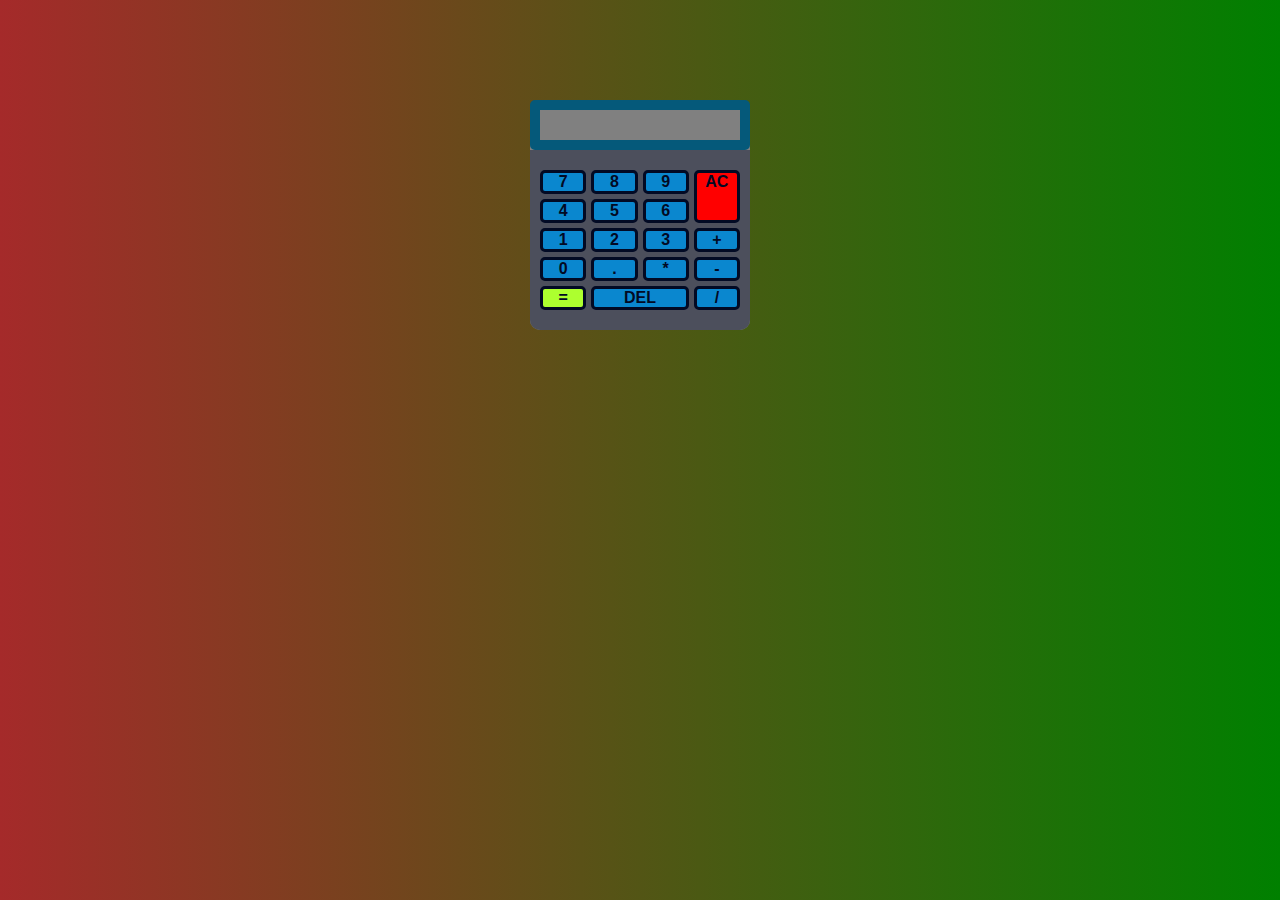
<file: Calculator App/index.html>
<!DOCTYPE html>
<html lang="en">
<head>
    <meta charset="UTF-8">
    <meta http-equiv="X-UA-Compatible" content="IE=edge">
    <meta name="viewport" content="width=device-width, initial-scale=1.0">
    <link rel="stylesheet" href="style.css">
    <title>Calculator</title>
</head>
<body>
    
     <div class="container">
         <div class="screen"></div>
         <div class="btns">
            <div class="num">7</div>
            <div class="num">8</div>
            <div class="num">9</div>
            <div id="clearBtn">AC</div>
            <div class="num">4</div>
            <div class="num">5</div>
            <div class="num">6</div>
            <div class="num">1</div>
            <div class="num">2</div>
            <div class="num">3</div>
            <div class="operator">+</div>
            <div class="num">0</div>
            <div class="num">.</div>
            <div class="operator times">*</div>
            <div class="operator" id="minusOperator">-</div>
            <div id="equalBtn">=</div>
            <div class="operator">/</div>
            <div id="deleteBtn">DEL</div>
        </div>
     </div>

    <script src="app.js"></script>
</body>
</html>
</file>
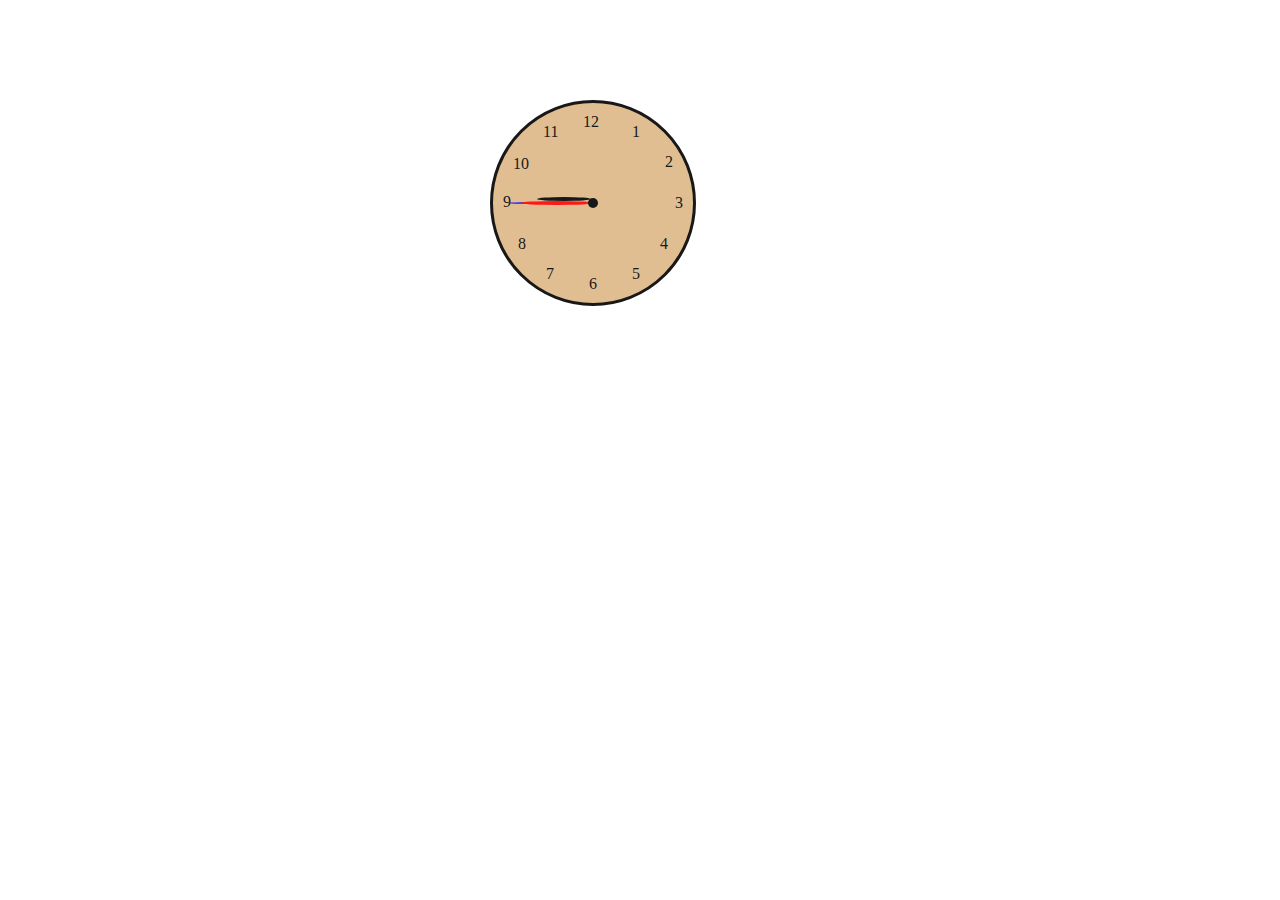
<file: Digital Clock/index.html>
<!DOCTYPE html>
<html lang="en">
<head>
    <meta charset="UTF-8">
    <meta http-equiv="X-UA-Compatible" content="IE=edge">
    <meta name="viewport" content="width=device-width, initial-scale=1.0">
    <link rel="stylesheet" href="style.css">
    <title>Digital Clock</title>
</head>
<body>
    
    <div class="container">
        <div class="digital">
            <span class="hours"></span>:<span class="minutes"></span>:<span class="seconds"></span>
        </div>
        <div class="analogue">
            <span class="num one">1</span>
            <span class="num two">2</span>
            <span class="num three">3</span>
            <span class="num four">4</span>
            <span class="num five">5</span>
            <span class="num six">6</span>
            <span class="num seven">7</span>
            <span class="num eight">8</span>
            <span class="num nine">9</span>
            <span class="num ten">10</span>
            <span class="num eleven">11</span>
            <span class="num twelve">12</span>
            <span class="hour_hand"></span>
            <span class="minute_hand"></span>
            <span class="second_hand"></span>
            <div class="center"></div>
        </div>
    </div>

    <script src="app.js"></script>
</body>
</html>
</file>
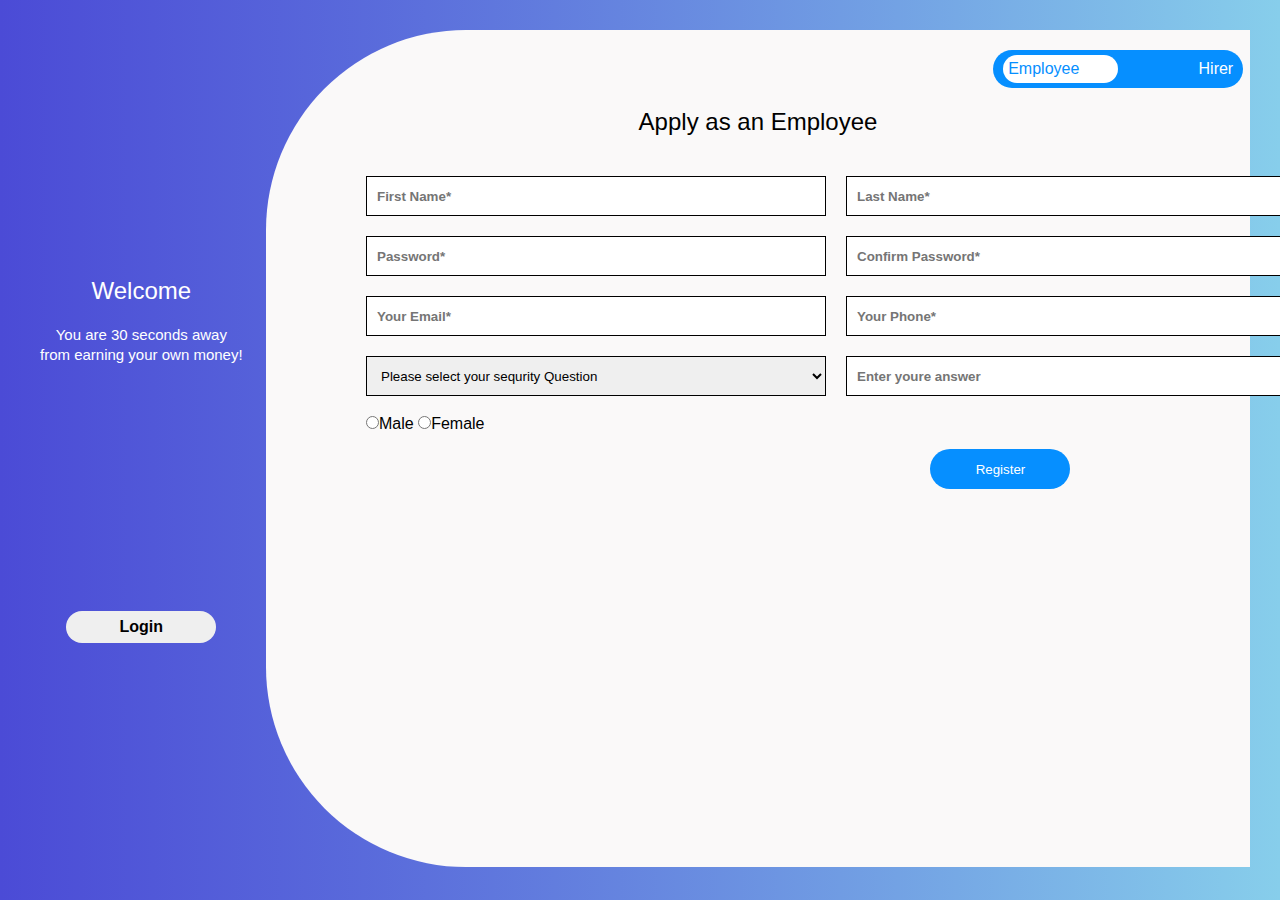
<file: Form Validation/index.html>
<!DOCTYPE html>
<html lang="en">
<head>
    <meta charset="UTF-8">
    <meta http-equiv="X-UA-Compatible" content="IE=edge">
    <meta name="viewport" content="width=device-width, initial-scale=1.0">
    <link rel="stylesheet" href="style.css">
    <title>Form Validation</title>
</head>
<body>
     <div class="container">
        <div class="signin">
            <div>
                <h2>Welcome</h2>
                <p>You are 30 seconds away <br> from earning your own money!</p>
            </div>
            <button>Login</button>
        </div>

        <div class="signup">
            <div class="choice"><span class="employee active">Employee</span><span class="hirer">Hirer</span></div>
            <h2>Apply as an Employee</h2>
            <form>
                <div class="texts">
                    <input type="text" id="name" name="name" placeholder="First Name*">
                    <input type="text" id="surname" name="surname" placeholder="Last Name*">
                    <input type="password" id="password" name="password" placeholder="Password*">
                    <input type="password" id="confirm" name="confirm" placeholder="Confirm Password*">
                    <input type="email" id="email" name="email" placeholder="Your Email*">
                    <input type="tel" id="phone" name="phone" placeholder="Your Phone*">
                    <select name="security" id="security">
                        <option value="0">Please select your sequrity Question</option>
                        <option value="1">Mother's maiden name</option>
                        <option value="2">Your birth year</option>
                        <option value="3">Most embarassing moment</option>
                        <option value="4">High school favourit teacher</option>
                    </select>
                    <input type="text" id="answers" name="answers" placeholder="Enter youre answer">
                    </div>
               
                <div>
                    <input type="radio" name="gender" value="Male">Male
                    <input type="radio" name="gender" value="Female">Female
                </div>
                <input type="button" value="Register">
                <div id="feedback"></div>
            </form>
        </div>
     </div>


    <script src="index.js"></script>
</body>
</html>
</file>
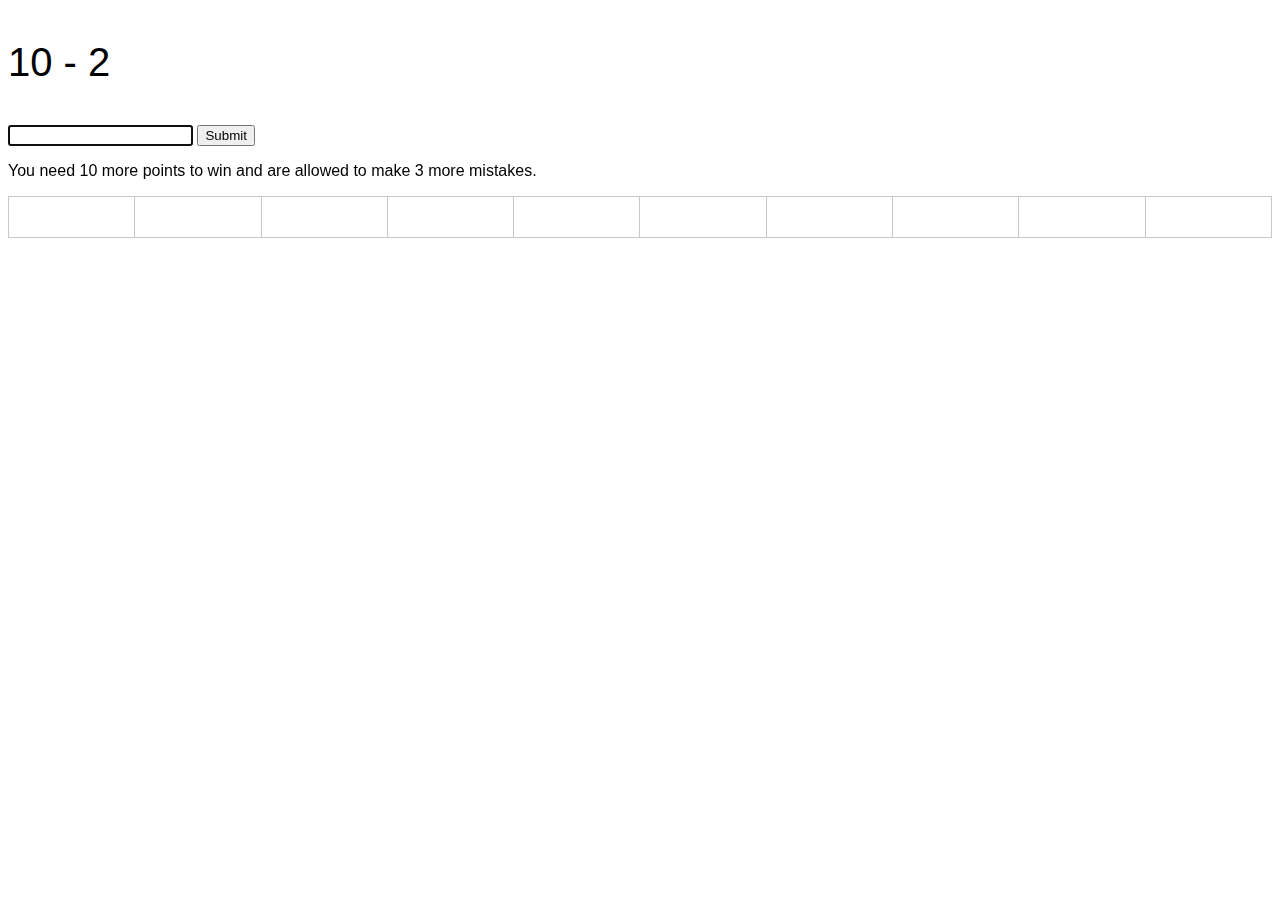
<file: Math Game/index.html>
<!DOCTYPE html>
<html lang="en">
<head>
    <meta charset="UTF-8">
    <meta http-equiv="X-UA-Compatible" content="IE=edge">
    <meta name="viewport" content="width=device-width, initial-scale=1.0">
    <link rel="stylesheet" href="style.css">
    <title>Math Game</title>
</head>
<body>
    
    <div class="main-ui">
        <p class="problem"></p>
        <p></p>
        <form class="our-form">
            <input type="text" class="our-field" autocomplete="off">
            <button>Submit</button>
        </form>

        <p class="timer"> You need <span class="points">10</span> more points to win and are allowed to make <span class="mistakes">3</span> more mistakes.</p>

        <div class="progress">
            <div class="boxes">
                <div class="box"></div>
                <div class="box"></div>
                <div class="box"></div>
                <div class="box"></div>
                <div class="box"></div>
                <div class="box"></div>
                <div class="box"></div>
                <div class="box"></div>
                <div class="box"></div>
                <div class="box"></div>
            </div>
            <div class="progress-bar"></div>
        </div>
    </div>
    <div class="overlay">
        <div class="overlay-inner">
            <p class="end-message"></p>
            <button class="reset-btn">Start Over</button>
        </div>
    </div>

    <script src="main.js"></script>
</body>
</html>
</file>
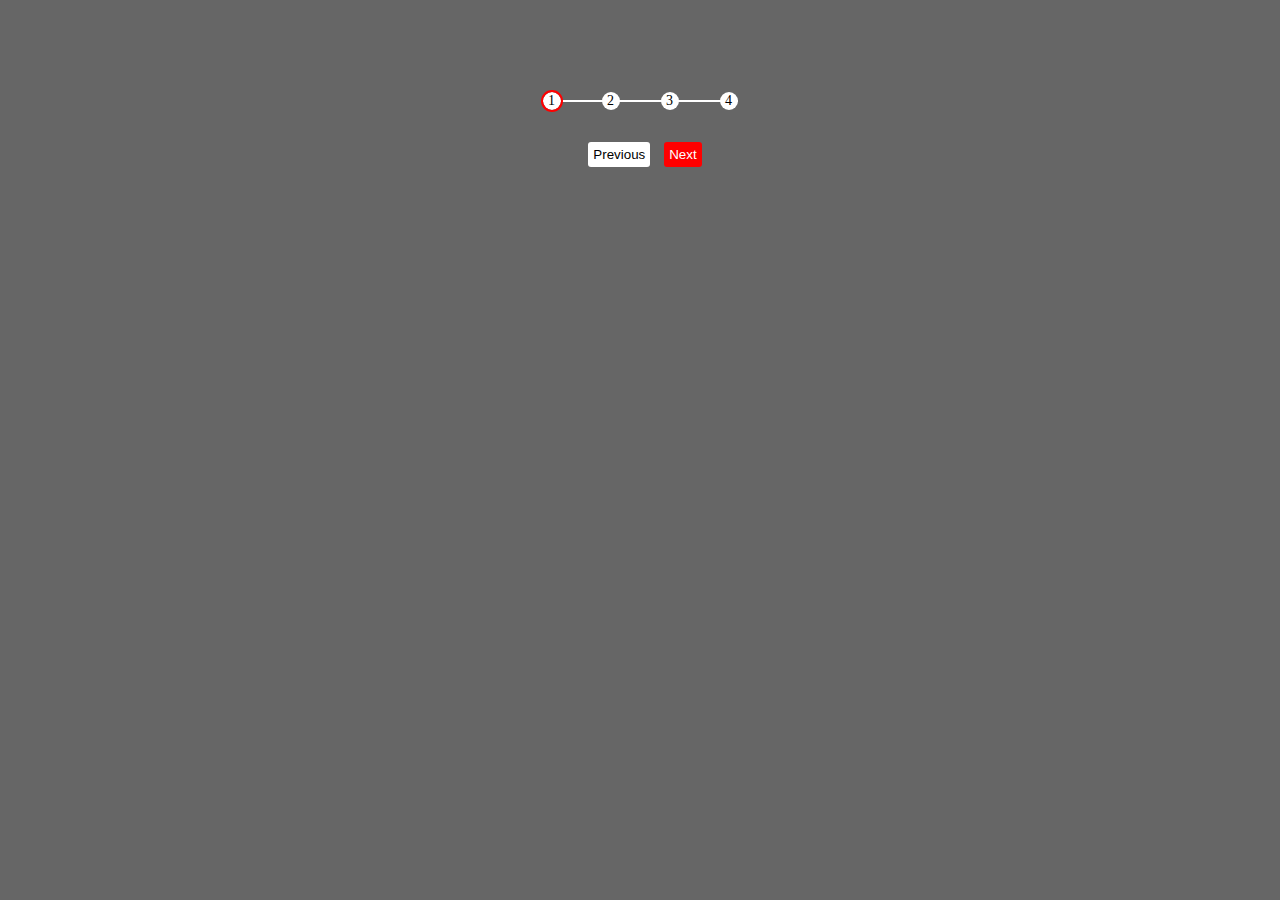
<file: Progress Bar/index.html>
<!DOCTYPE html>
<html lang="en">
<head>
    <meta charset="UTF-8">
    <meta http-equiv="X-UA-Compatible" content="IE=edge">
    <meta name="viewport" content="width=device-width, initial-scale=1.0">
    <link rel="stylesheet" href="style.css">
    <title>Document</title>
</head>
<body>

       <div class="container">
        <div class="progress"></div>
        <div class="num one">1</div>
        <div class="num two">2</div>
        <div class="num three">3</div>
        <div class="num four">4</div>
       </div>
       <div class="btns">
        <button class="btn prev" disabled>Previous</button>
        <button class="btn next">Next</button>
       </div>

    <script src="app.js"></script>
</body>
</html>
</file>
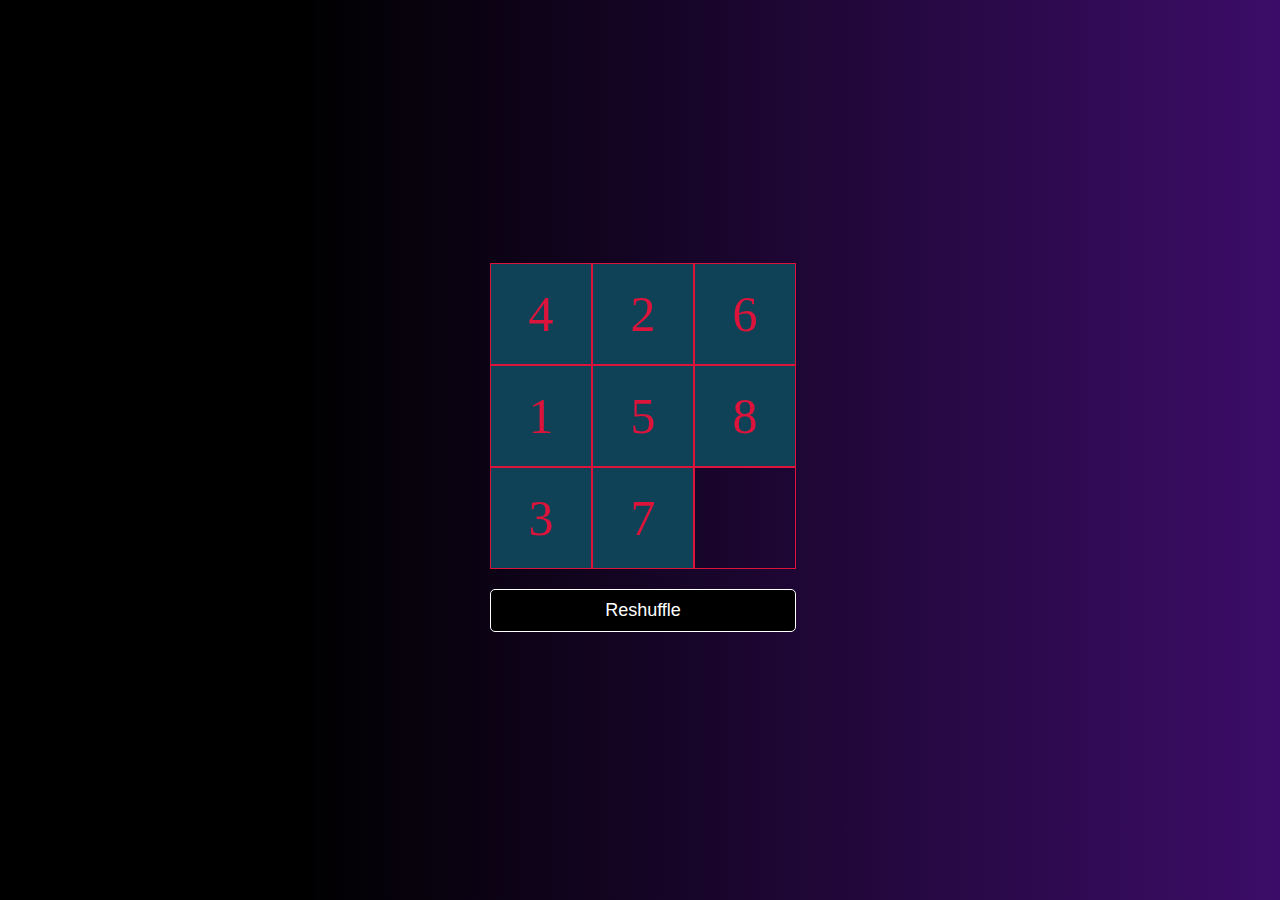
<file: puzzle game/index.html>
<!DOCTYPE html>
<html lang="en">
<head>
    <meta charset="UTF-8">
    <meta http-equiv="X-UA-Compatible" content="IE=edge">
    <meta name="viewport" content="width=device-width, initial-scale=1.0">
    <link rel="stylesheet" href="style.css">
    <title>Image Puzzle Game</title>
</head>
<body>
    
    <div class="container">
        <div class="piece_container first" draggable ="true"><span class="piece 1"></span></div>
        <div class="piece_container second" draggable ="true"><span class="piece 2"></span></div>
        <div class="piece_container third" draggable ="true"><span class="piece 3"></span></div>
        <div class="piece_container fourth" draggable ="true"><span class="piece 4"></span></div>
        <div class="piece_container fifth" draggable ="true"><span class="piece 5"></span></div>
        <div class="piece_container sixth" draggable ="true"><span class="piece 6"></span></div>
        <div class="piece_container seventh" draggable ="true"><span class="piece 7"></span></div>
        <div class="piece_container eighth" draggable ="true"><span class="piece 8"></span></div>
        <div class="empty" draggable ="true"></div>
        <div class="win_screen">
            <p>Congratulations, you won</p>
            <button class="restart">Restart</button>
        </div>
        <button class="restart btn">Reshuffle</button>
    </div>
    

    <script src="app.js"></script>
</body>
</html>
</file>
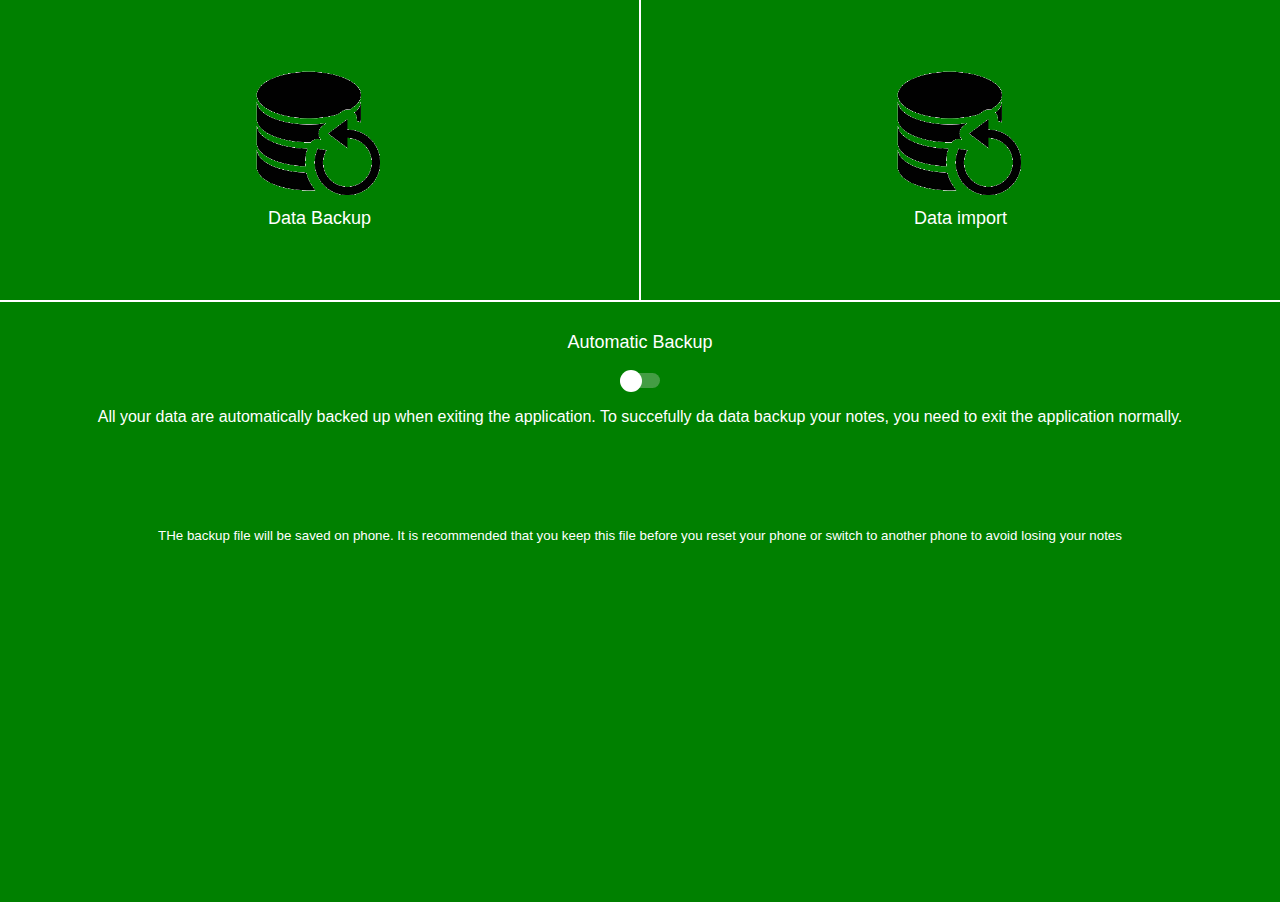
<file: Notebook App Clone/data.html>
<!DOCTYPE html>
<html lang="en">
<head>
    <meta charset="UTF-8">
    <meta http-equiv="X-UA-Compatible" content="IE=edge">
    <meta name="viewport" content="width=device-width, initial-scale=1.0">
    <link rel="stylesheet" href="style.css">
    <title>Document</title>
</head>
<body class="data_backup_page">
    
    <div class="data_container">
        <div class="data_backup">
            <img src="data.png" alt="data">
            <h3>Data Backup</h3>
        </div>
        <div class="data_import">
            <img src="data.png" alt="data">
            <h3>Data import</h3>
        </div>
        <div class="auto_data_backup">
            <h3>Automatic Backup</h3>
            <div id="auto"><span id="selector"></span></div>
            <p>All your data are automatically backed up when exiting the application.
                To succefully da data backup your notes, you need to exit the application normally.
            </p>
            <p><small>THe backup file will be saved on phone. It is recommended that you keep this file before you reset your phone or switch to another phone to avoid losing your notes</small></p>
        </div>
        <div id="popup1" class="popup">
            <p>All your data will be backed up, if you have a backup, it will
                be overwritten. Do you want to confirm?
                <button id="noOption">No</button>
                <button id="yesOption">Yes</button>
            </p>
        </div>
        <div id="popup2" class="popup">
            <p>The file you last backed up will be uploaded. All data(notes, passwords, color, text settings) in
                the application will be replaced with the backed-up file.
                Do you want to confirm?
                <div>
                    <button id="noOption">No</button>
                    <button id="yesOption">Yes</button>
                </div>
            </p>
        </div>
        <div id="backUp">Data Successfully Backed up</div>
    </div>
    <script src="app.js"></script>
    <script src="data.js"></script>
</body>
</html>
</file>
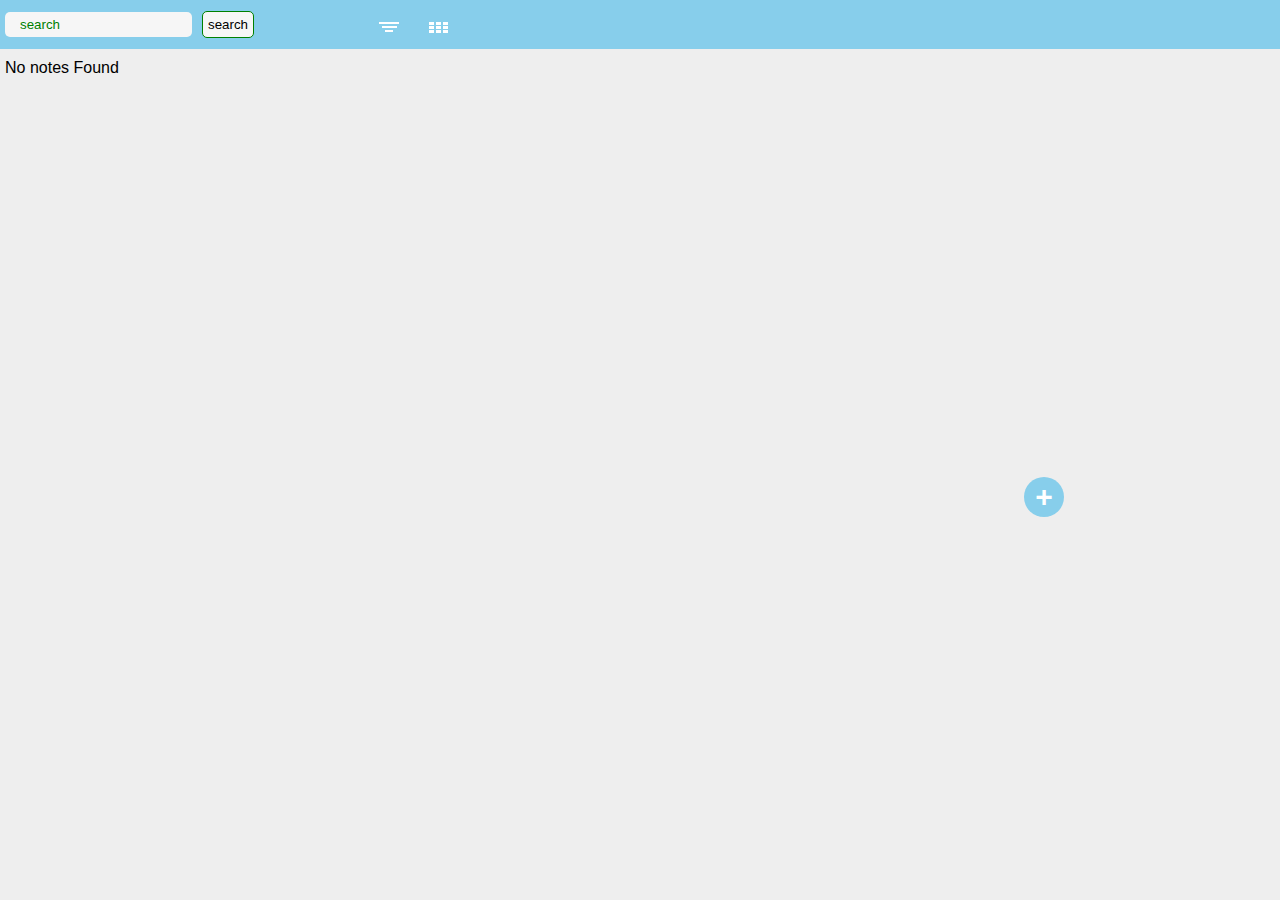
<file: Notebook App Clone/view.html>
<!DOCTYPE html>
<html lang="en">
<head>
    <meta charset="UTF-8">
    <meta http-equiv="X-UA-Compatible" content="IE=edge">
    <meta name="viewport" content="width=device-width, initial-scale=1.0">
    <link rel="stylesheet" href="main.css">
    <title>Document</title>
</head>
<body class="view_page">
    <div class="container">
        <div class="nav">
            <input type="search" id="searchInput" placeholder="search">
            <input type="button" id="searchBtn" onclick="searchNotes()" value="search" style="border: 1px solid green;">
            <div id="sortBtn"><span></span><span></span><span></span></div>
            <div id="sortContainer">
                <form>
                    <label for="sort">Select date sortig</label>
                    <p><input type="radio" name="sort" checked> Newest first</p> 
                    <p><input type="radio" name="sort"> Oldest first</p>
                    <p><input type="radio" name="sort"> A- Z</p>
                    <p><input type="radio" name="sort"> Z - A</p>
                </form>
            </div>
            <div class="box_burger">
                <span></span>
                <span></span>
                <span></span>
                <span></span>
                <span></span>
                <span></span>
                <span></span>
                <span></span>
                <span></span>
            </div>
            <div class="list_burger">
                <span></span>
                <span></span>
                <span></span>
                <span></span>
            </div>
        </div>
        <div class="notes primary"></div>
        <a href="write.html">+</a>
    </div>
    <script src="functions.js"></script>
    <script src="app.js"></script>
    <script src="view.js"></script>
</body>
</html>
</file>
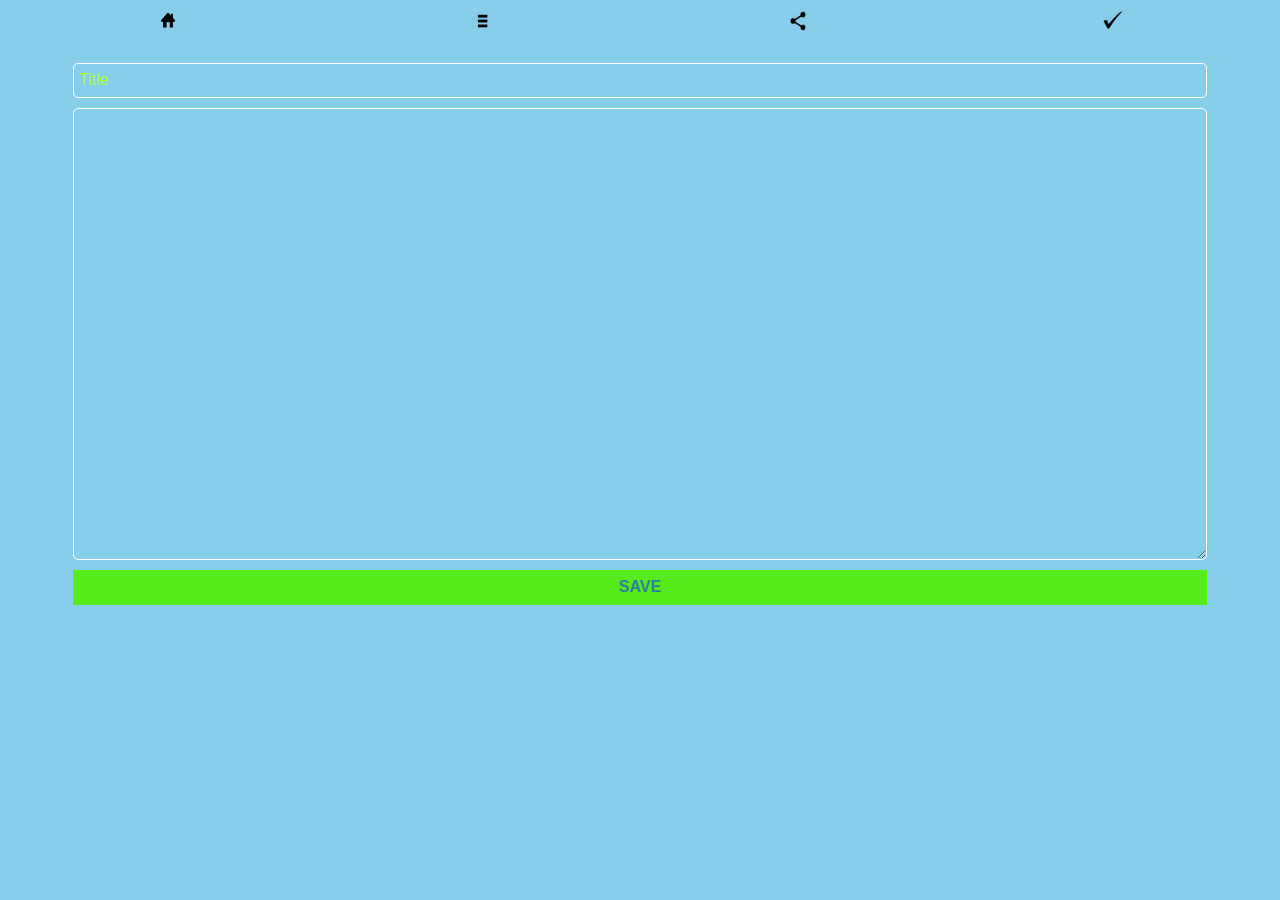
<file: Notebook App Clone/write.html>
<head>
    <meta charset="UTF-8">
    <meta http-equiv="X-UA-Compatible" content="IE=edge">
    <meta name="viewport" content="width=device-width, initial-scale=1.0">
    <link rel="stylesheet" href="style.css">
    <title>Write Note</title>
</head>
<body class="write_page">
   
    
    <div class="container write_container">
        <nav>
            <a href="index.html"><img src="home-icon-flat-vector-20439788.jpg" alt=""></a>            <img src="burger.png" alt="">
            <img src="share.png" alt="">
            <a href="view.html"><img src="check.png" alt=""></a>
            
        </nav>
       <form>
        
        <input type="text" id="title" placeholder="Title">
        <textarea name="note" id="noteInput" cols="30" rows="30" placeholder="Message...">
            
        </textarea>
        <input type="button" id="noteSaveBtn" value="save">
       </form>
    </div>
    <script src="app.js"></script>
    <script src="functions.js"></script>
    <script src="write.js"></script>
</body>
</html>
</file>
<file: Calculator App/style.css>
body {
    background-image: linear-gradient(to left, green, brown);
    font-family: sans-serif;
}
.container {
    width: 200px;
    margin: 100px auto;
    display: flex;
    flex-direction: column;
    align-items: center;
    justify-content: center;
    background-color: grey;
    border-radius: 10px;
    padding: 0 10px;
}
.screen {
    border: 10px solid rgb(5, 89, 122);
    color: white;
    font-weight: bold;
    font-size: 20px;
    height: 30px;
    width: 180px;
    display: flex;
    justify-content: end;
    align-items: center;
    border-radius: 5px;
    padding: 0 10px;
    overflow: hidden;
}
.btns {
    background-color: rgb(76, 79, 92);
    display: grid;
    grid-template-columns: repeat(4, 1fr);
    grid-template-rows: repeat(50px, 1fr);
    gap: 5px;
    width: 100%;
    padding: 20px 10px;
    border-bottom-left-radius: 10px;
    border-bottom-right-radius: 10px;
}
.num, 
.operator,
#equalBtn,
#clearBtn,
#deleteBtn {
    cursor: pointer;
    text-align: center;
    font-weight: bold;
    border: 3px solid rgb(2, 10, 36);
    border-radius: 5px;
    background-color: rgb(10, 135, 207);
    color: rgb(2, 10, 36);;
}
#clearBtn {
    grid-column: 4/5;
    grid-row: 1/3;
    background-color: red;
}
#deleteBtn {
    grid-column: 2/4;
    grid-row: 5/6;
}
#equalBtn {
    background-color: greenyellow;
}
.num:active,
#equalBtn:active,
#clearBtn:active,
#deleteBtn:active {
    color: azure;
    transform: scale(.98);
}
</file>
<file: Digital Clock/style.css>
.container {
    width: 300px;
    margin: 100px auto;
}
.digital {
    font-size: 20px;
    display: none;
}
.analogue {
    position: relative;
    width: 200px; 
    height: 200px;
    border: 3px solid black;
    background-color: burlywood;
    opacity: 0.9;
    border-radius: 50%;
    display: flex;
    justify-content: center;
    align-items: center;
}

.hour_hand,
.minute_hand,
.second_hand {
    position: absolute;
    left: 15px;
    width: 85px;
    border: 1px solid blue;
    border-radius: 50%;
    display: flex;
    justify-content: flex-start;
    align-items: center;
    font-weight: 700;
}

.minute_hand {
    left: 27px;
    z-index: 1;
    width: 70px;
    border: 2px solid red;
    border-radius: 50%;
}
.hour_hand {
    left: 44px;
    top: 94px;
    z-index: 2;
    width: 50px;
    border: 2px solid black;
    border-radius: 50%;
}

.second_hand,
.minute_hand,
.hour_hand {
     transform-origin: right bottom;
}
.num {
    position: absolute;
}
.twelve {
    left: 90px;
    top: 10px;
}
.six {
    left: 95 px;
    bottom: 10px;
}
.nine {
    left: 10px;
    top: 90px;
}
.three {
    right: 10px;
    top: 91px;
}
.one {
    right: 53px;
    top: 20px;
}
.five {
    right: 53px;
    bottom: 20px;
}
.ten {
    left: 20px;
    top: 52px;
}
.seven {
    left: 53px;
    bottom: 20px;
}
.two {
    right: 20px;
    top: 50px;
}
.four {
    right: 25px;
    bottom: 50px;
}
.eight {
    left: 25px;
    bottom: 50px;
}
.eleven {
    left: 50px;
    top: 20px;
}
.center {
    width: 10px;
    height: 10px;
    background-color: black;
    border-radius: 50%;
    position: relative;
    z-index: 100;
}
</file>
<file: Form Validation/style.css>
* {
    margin: 0;
    padding: 0;
    box-sizing: border-box;
}
body {
    font-family: sans-serif;
    background-image: linear-gradient(to right, rgb(75, 75, 214),700px, skyblue);
}
.container {
    height: 100vh;
    display: flex;
    padding: 30px  30px 30px 20px;
    justify-content: space-between;
}
.signin {
    height: 100%;
    display: flex;
    flex-direction: column;
    align-items: center;
    justify-content: space-evenly;
    text-align: center;
    color: #fff;
}
h2 {
    font-weight: lighter;
    margin: 20px;
}
p {
    font-size: 15px;
    margin: 20px;
    line-height: 1.3;
}
button {
    width: 150px;
    font-weight: bold;
    font-size: 16px;
    padding: 7px;
    border: 0;
    border-radius: 20px;

}
.signup {
    width: 80%;
    background-color: rgb(250, 249, 249);
    height: 93vh;
    padding: 20px 100px;
    border-bottom-left-radius: 200px;
    border-top-left-radius: 200px;
}
.choice {
    background-color: rgb(6, 143, 255);
    color:#fff;
    width: 250px;
    border-radius: 20px;
    padding: 5px 10px;
    display: flex;
    justify-content: space-between;
    align-items: center;
    position: relative;
    left: 80%;
}
.choice span {
    cursor: pointer;
}
.active {
    width: 50%;
    color: rgb(6, 143, 255);
    background-color: #fff;
    border-radius: 20px;
    padding: 5px;
}
.signup h2 {
    text-align: center;
    margin-bottom: 40px;
}
form .texts {
    display: grid;
    grid-template-columns: 1fr 1fr;
    gap: 20px;
}
input, select {
   width: 460px;
   height: 40px;  
   border: 1px solid;
   padding: 0 10px;
}
input::placeholder {
    font-weight: bold;
}
input:focus {
    outline: none;
    border: 1px solid;
}
input[type='radio'] {
    width: initial;
    height: initial;
    margin: 20px 0;
}
input[type='button'] {
    width: 140px;
    border: 0;
    background-color: rgb(6, 143, 255);
    color: #fff;
    border-radius: 20px;
    position: relative;
    left: 72%;
}
#feedback {
    color: red;
    text-transform: capitalize;
}
</file>
<file: Math Game/style.css>
body {
    font-family: sans-serif;
}
.problem {
    font-size: 40px;
}

.progress {
    border: 1px solid #c7c7c7;
    border-right: none;
    position: relative;
}

.boxes {
    display: flex;
    width: 100%;
}

.box {
    height: 40px;
    border-right:  1px solid #c7c7c7;
    flex: 1;
}

.progress-bar {
    background-color: greenyellow;
    opacity: .5;
    position: absolute;
    bottom: 0;
    top: 0;
    width: 100%;
    transform: scaleX(0);
    transform-origin: center left;
    transition: transform .5s ease-in;
}
.overlay {
    position: fixed;
    top: 0;
    bottom: 0;
    left: 0;
    right: 0;
    background-color: rgba(225, 225, 225, .5);
    display: flex;
    justify-content: center;
    align-items: center;
    opacity: 0;
    visibility: hidden;
    transition: all .33s ease-out;
    transform: scale(1.2);
}
body.overlay-is-open .overlay {
    opacity: 1;
    visibility: visible;
    transform: scale(1);
}
body.overlay-is-open .main-ui {
    filter:blur(4px)
}
</file>
<file: Progress Bar/style.css>
body {
    margin-top: 100px;
    background-color: #666;
    display: flex;
    flex-direction: column;
    justify-content: center;
    align-items: center;
}
.container {
    position: relative;
    z-index: -1;
    background-color: #fff;
    height: 2px;
    width: 195px;
    display: flex;
    justify-content: space-between;
    align-items: center;
}
.progress {
    position: absolute;
    z-index: 1;
    top: 0;
    bottom: 0;
    background-color: red;
    transform-origin: center left;
    transition: width .5s;
}
.num {
   position: relative;
   z-index: 2;
   font-size: 14px;
   background-color: white;
   color: #000;
   border-radius: 100%;
   width: 10px;
   height: 10px;
   padding: 4px;
   display: flex;
   justify-content: center;
   align-items: center;
   transition: border .5s;
}

.btn {
    margin-top: 40px;
    background-color: red;
    color: #fff;
    border: none;
    padding: 5px;
    border-radius: 3px;
    margin-left: 10px;
}
.btn:active {
   transform: scale(.98);
}
.one {
    outline: 2px solid red;
}
.btn:disabled {
    background-color: #fff;
    color: black;
}
.btn:disabled.btn:active {
    transform: scaleX(1);
}
</file>
<file: puzzle game/style.css>
body {
    height: 90vh;
    background-image: linear-gradient(to right, black 300px, rgb(60, 13, 104));
    display: flex;
    justify-content: center;
    align-items: center;
}
.container {
    position: relative;
    width: 300px;
    height: 300px;
    display: grid;
    grid-template-columns: 1fr 1fr 1fr;
    grid-template-rows: 1fr 1fr 1fr;
}
.container div {
    width: 100px;
    height: 100px;
    border: 1px solid crimson;
    font-size: 50px;
    color: crimson;
}
.piece {
    background-color: rgb(15, 66, 87);
    width: 100%;
    height: 100%;
    display: flex;
    justify-content: center;
    align-items: center;
}
.container .win_screen {
    position: absolute;
    background-color: grey;
    color: black;
    left: 12px;
    bottom: 7px;
    width: 93%;
    height: 93%;
    font-size: 30px;
    text-align: center;
    display: none;
    flex-direction: column;
    justify-content: center;
    align-items: center;
}
button {
    display: block;
    margin-top: -19px;
    padding: 10px 20px;
    font-size: 18px;
    background-color: black;
    color: white;
}
button:active {
    transform: scale(.98);
}
.btn {
    position: relative;
    z-index: 1;
    border: 1px solid #fff;
    border-radius: 5px;
    grid-row: 4;
    grid-column: 1 / 4;
    margin-top: 20px;
}
</file>
<file: Notebook App Clone/style.css>
* {
    margin: 0;
    padding: 0;
    box-sizing: border-box;
}
body {
    font-family: sans-serif;
}

.home_container,
.settings_container,
.data_container {
    width: 100vw;
    height: 100vh;

    display: grid;
    grid-template-columns: 1fr 1fr;
}

.home_container > a,
.settings_container > a,
.data_backup,
.data_import {
    text-align: center;
    display: flex;
    flex-direction: column;
    justify-content: center;
    align-items: center;
    text-decoration: none;
    color: #fff;
}
h3 {
    font-weight: lighter;
    font-size: 18px;
    margin-top: 10px;
}
.write {
    background-color: rgb(31, 160, 211);
}
.view {
    background-color: brown;
}
.settings {
    background-color: rgb(255, 165, 0);
}
.data, 
.data_backup,
.data_import,
.auto_data_backup {
    background-color: rgb(0, 128, 0);
}
img {
    display: block;
    width: 20%;
}

.settings_container {
    gap: 2px;
}

.password_container,
.write_container {
    display: block;
    width: 100vw;
    height: 100vh;
    background-color: skyblue;
}

.password_container form {
    width: 100%;
    height: 100%;
    padding-top: 90px;
    display: flex;
    flex-direction: column;
    justify-content: center;
    align-items: center;
}

input {
   width: 80%;
   height: 35px; 
   margin: 3px;   
}

input[type='button'],
.continueBtn {
    background-color: rgb(86, 235, 27);
    color: rgb(47, 127, 158);
    border: none;
    margin-top: 20px;
    font-size: 16px;
    text-transform: uppercase;
    font-weight: bold;
}
input:focus {
    border: none;
    outline: none;
}
input::placeholder {
   font-size: 16px;
   transform: translateX(5px);
   color: greenyellow;
}
#confirm {
    margin-top: 10px;
}
hr {
    margin: 20px 0;
    width: 80%;
}
.text_size_container {
    height: 100vh;
    background-color: skyblue;
    padding: 20px 0;
}
label {
    display: block;
    margin-left: 20px;
    color: rgb(33, 129, 33);
}
input[type='range'] {
    background-color: white;
    margin-left: 20px;
}
::-webkit-slider-runnable-track{
    background-color: transparent;
    border: 1px solid #fff;
}
#textSizePreview {
    display: flex;
    justify-content: center;
    align-items: center;
    width: 90%;
    height: 80vh;
    margin: auto;
    border-radius: 4px;
    color: rgb(13, 185, 21);
    text-align: center;
    border: 1px solid white;
    padding: 0 5px;
}
.text_size_container input[type='button'] {
    width: 100%;
}

.data_container {
    grid-template-rows: 300px calc(100vh - 300px);
    gap: 2px;
}

.auto_data_backup {
    grid-column: 1/3;
    padding: 0 10px;
    text-align: center;
}

.auto_data_backup h3 {
    color: #fff;
    text-align: center;
    margin-top: 30px;
}
#auto {
    background-color: rgba(225, 225, 225, 0.3);
    width: 40px;
    height: 15px;
    border-radius: 20px;
    margin: 20px auto;
}
#selector {
     display: block;
     width: 22px;
     height: 22px;
     background-color: #fff;
     border-radius: 50%;
     position: relative;
     top: -3px;
     left: 0;
     transition: left .4s;
}
.auto_data_backup p {
    color: #fff;
}
p:first-of-type {
    margin-bottom: 100px;
}
#popup1,
#popup2  {
    position: fixed;
    left: 15px;
    right: 15px;
    top: 31vh;
    background-color: #fff;
    padding: 10px;
    line-height: 1.3;
    display: none;
}
.popup p {
    margin-bottom: 20px;
}
.popup div {
    text-align: right;
}
.popup button {
    background-color: transparent;
    color: green;
    font-size: 16px;
    font-weight: bold;
    border: none;
    text-align: right;
    margin-left: 30px;
}
.write_container {
    padding: 10px;
}
.write_container input:not(input[type='button']) {
    display: block;
    width: 90%;
    background-color: transparent;
    border-radius: 5px;
    border: 1px solid #fff;
    margin: 31px auto 10px auto;
} 
.write_container input[type='button'] {
    display: block;
    margin: 10px auto;
    width: 90%;
}
textarea {
    background-color: transparent;
    border: 1px solid #fff;
    display: block;
    width: 90%;
    margin: 0 auto;
    border-radius: 5px;
}
textarea:focus {
    outline: 0;
}
nav {
    display: flex;
    justify-content: space-around;
}
nav img {
    width: 20px;
}
#backUp {
    height: 40px;
    margin: auto;
    padding: 0 10px;
    border-radius: 20px;
    background-color: #999;
    position: relative;
    top: -50px;
    left: 50%;
    font-size: 13px;
    display: flex;
    justify-content: center;
    align-items: center;
    transition: opacity .5s;
    opacity: 0;
}
.continueBtn {
    display: block;
    width: 80%;
    text-align: center;
    text-decoration: none;
    padding: 10px;

}
</file>
<file: Notebook App Clone/main.css>
* {
    margin: 0;
    padding: 0;
    box-sizing: border-box;
}
body {
    background-color: #eee;
    font-family: sans-serif;
}

.nav {
    background-color: skyblue;
    width: 100vw;
    /* height: 30px; */
    display: flex;
    align-items: center;
    padding: 6px 0;
}
input {
    background-color: #f6f6f6;
    
    border: 0;
    border-radius: 5px;
    margin: 5px;
    padding: 5px;
}
input:focus {
    border: none;
    outline: 0;
}
input::placeholder {
    transform: translateX(10px);
    color: green;
}

#sortBtn {
    width: 20px;
    height: 10px;
    transform: translateX(120px);
}
#sortBtn span {
    display: block;
    width: 100%;
    height: 2px;
    margin-top: 2px;
    background-color: #fff;
}

#sortBtn span:nth-child(2) {
    width: 75%;
    margin: 2px auto;
}
#sortBtn span:nth-child(3) {
    margin: 2px auto;
    width: 40%;
}

#sortContainer {
    position: fixed;
    left: 10px;
    right: 10px;
    top: 20%;
    bottom: 45%;
    
    background-color: #fff;
    color: #000;
    padding: 20px;
    display: none;
}
form {
    display: flex;
    flex-direction: column;
}
label {
    color: green;
    font-size: 18px;
    font-weight: bold;
    margin-bottom: 20px;
}
form p {
    margin: 10px 0;
}
.box_burger {
    width: 20px;
    height: 20px;
    transform: translateX(150px);
    margin-top: 14px;
    display: grid;
    grid-template-columns: repeat(3, 1fr);
    grid-template-rows: repeat(3, 3px);
    gap: 1px;
}
.box_burger span {
    display: block;
    width: 5px;
    background-color: #fff;
}
.list_burger {
    width: 20px;
    height: 20px;
    transform: translateX(150px);
    display: none;
}
.list_burger span {
    display: block;
    background-color: #fff;
    width: 100%;
    height: 2px;
    margin-top: 3px;
}

.notes.primary {
   margin: 10px 0 30px 5px;
}
.note.primary {
    display: flex;
    align-items: center;
    margin-bottom: 20px;
    background-color: #fff;
    padding: 5px;
}
.note.primary span {
    display: block;
    background-color: #999;
    width: 55px;
    text-align: center;
    font-weight: bold;
    font-size: 15px;
}
.note.primary span:nth-child(2) {
    background-color: black;
    color: #fff;
    padding: 3px 0;
    font-style: italic;
}
.note.primary div:nth-child(2) {
    height: 55px;
    margin-left: 10px;
    display: flex;
    flex-direction: column;
    justify-content: flex-start;
}
.note.primary p {
    width: 300px;
    overflow: hidden;
   
}
.note.primary small {
    display: block;
    width: 300px;
    height: 60px;
    margin-top: 5px;
    overflow: hidden; 
}

.notes.secondary {
    display: grid;
    grid-template-columns: 1fr 1fr;
    gap: 3px;

    margin-top: 10px;
}

.notes.secondary p {
    height: 38px;
    padding-bottom: 10px;
    overflow: hidden;
    background-color: #fff;
}
.notes.secondary .date {
    background-color: #000;
    color: #fff;
    display: flex;
    justify-content: space-around;
    font-weight: bold;
    padding: 0 5px;
}
a {
    display: flex;
    justify-content: center;
    align-items: center;
    width: 40px;
    height: 40px;
    margin: -130px 0;
    padding: 20px;

    position: relative;
    left: 80%;
    top: 500px;
    background-color: skyblue;
    color: #fff;

    text-decoration: none;
    font-size: 30px;
    font-weight: bold;
    border-radius: 50%;
}
#sortContainer {
    position: fixed;
    left: 10px;
    right: 10px;
    top: 20%;
    bottom: 45%;
    
    background-color: #fff;
    color: #000;
    padding: 20px;
    display: none;
}
form {
    display: flex;
    flex-direction: column;
}
label {
    color: green;
    font-size: 18px;
    font-weight: bold;
    margin-bottom: 20px;
}
form p {
    margin: 10px 0;
}
</file>
